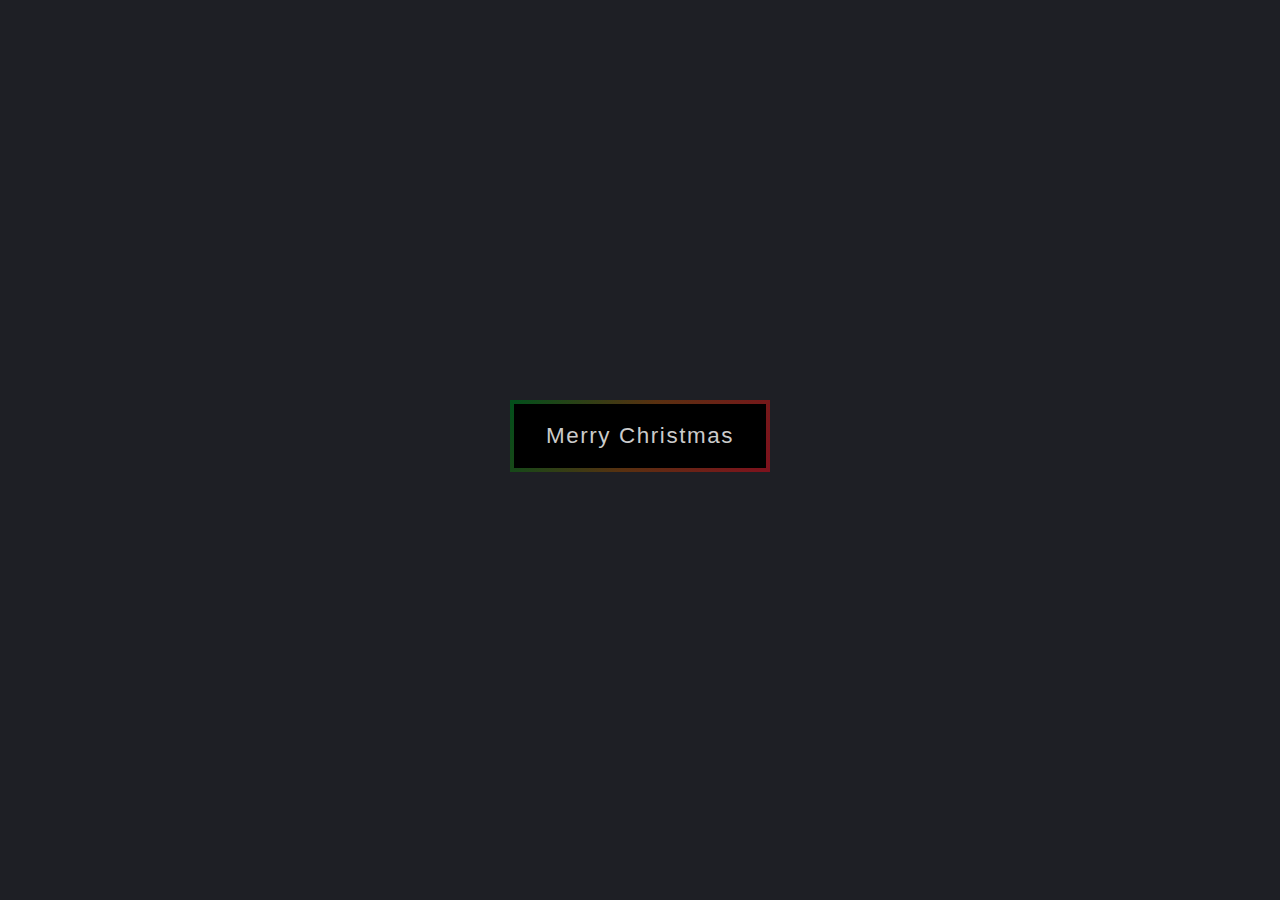
<file: day-02/index.html>
<!DOCTYPE html>
<html lang="pt-br">
  <head>
    <meta charset="UTF-8" />
    <meta name="viewport" content="width=device-width, initial-scale=1.0" />
    <title>Christmas Button</title>
    <link rel="shortcut icon" href="images/favicon.ico" type="image/x-icon">
    <link rel="preconnect" href="https://fonts.googleapis.com" />
    <link rel="preconnect" href="https://fonts.gstatic.com" crossorigin />
    <link
      href="https://fonts.googleapis.com/css2?family=Karla:ital,wght@0,400;0,800;1,200&display=swap"
      rel="stylesheet">
    <link rel="stylesheet" href="style.css" />
  </head>
  <body>
    <div class="container">
      <div class="button-border">
        <button type="button" class="button btn gradient-first gradient-second">
          Merry Christmas
        </button>
      </div>
    </div>
  </body>
</html>
</file>
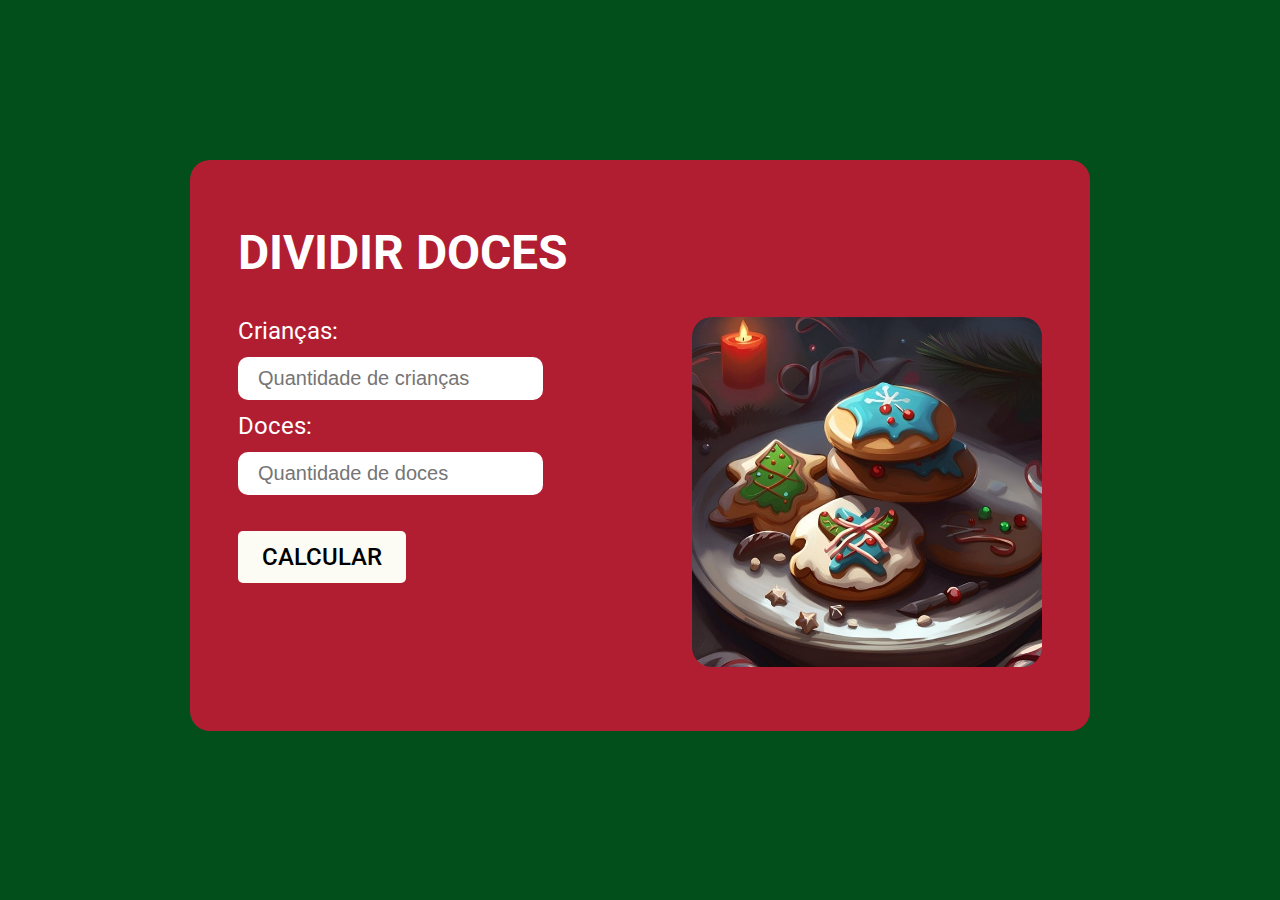
<file: day-03/index.html>
<!DOCTYPE html>
<html lang="pt-br">
  <head>
    <meta charset="UTF-8" />
    <meta name="viewport" content="width=device-width, initial-scale=1.0" />
    <title>Dividir Doces</title>
    <link rel="icon" href="images/favicon.ico">
    <link rel="preconnect" href="https://fonts.googleapis.com" />
    <link rel="preconnect" href="https://fonts.gstatic.com" crossorigin />
    <link
    href="https://fonts.googleapis.com/css2?family=Roboto:wght@300;400;500&display=swap"
    rel="stylesheet"
    />
    <link rel="stylesheet" href="style.css" />
  </head>
  <body>
    <div id="dividir-container"class="container">
            <h1 class="title">Dividir Doces</h1>
            <div class="dividir-container-inner">
                <div id="user-input-container">
                    <form id="dividir-form" class="dividir-form">
                        <label for="childrenAmount">Crianças:</label>
                        <input id="childrenAmount" type="number" min="0" name="childrenAmount" placeholder="Quantidade de crianças" required>
                        <label for="candyAmount">Doces:</label>
                        <input id="candyAmount" type="number" min="0" name="candyAmount" placeholder="Quantidade de doces" required>
                        <button id="submit-btn" type="submit" class="btn-primary">Calcular</button>
                        <div id="resultado-container" class="resultado-container"></div>
                    </form>
                </div>
                <img class="cookies-img" src="images/cookies.jpg" alt="Prato com alguns biscoitos natalinos">
            </div>
        </div>
        <script src="script.js"></script>
  </body>
</html>
</file>
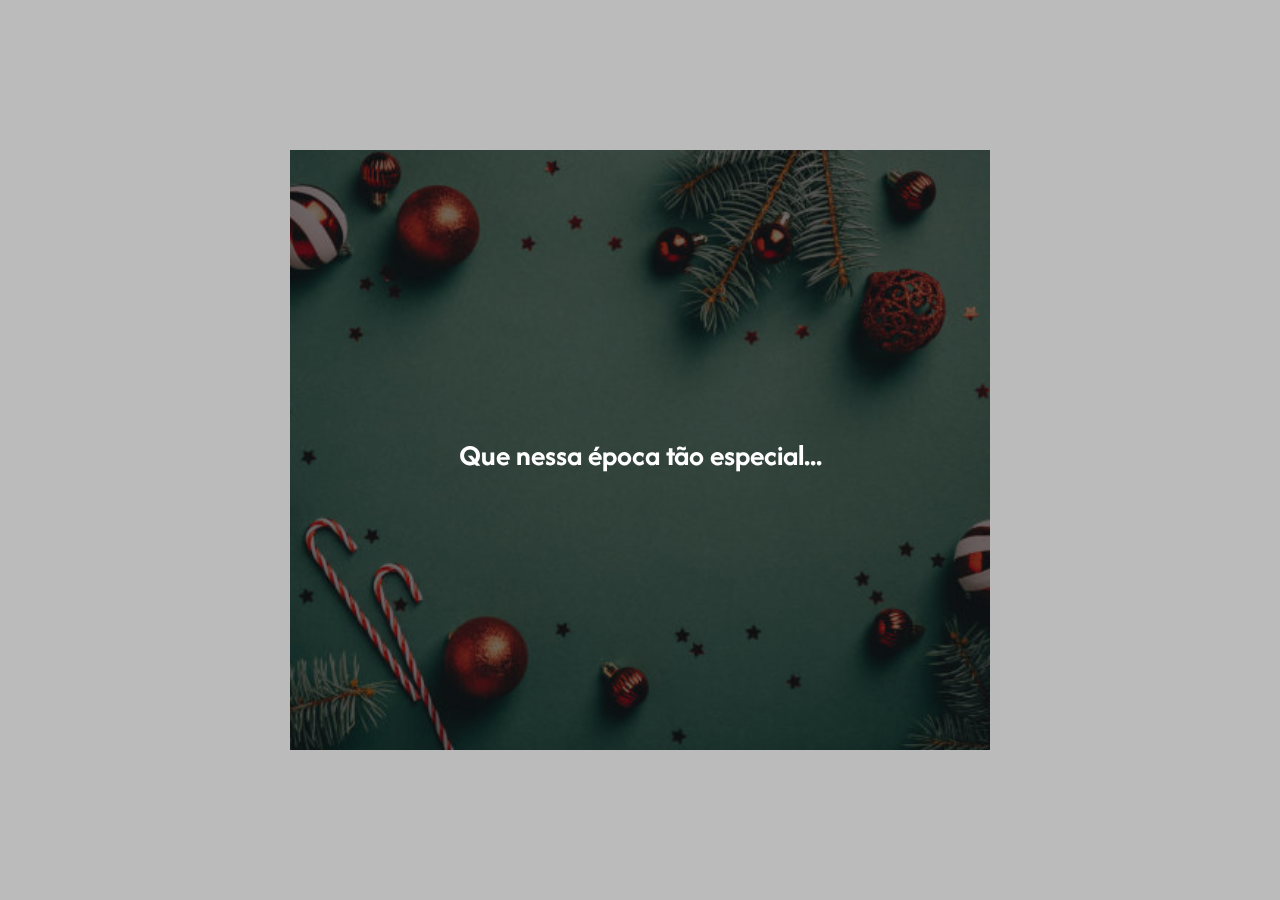
<file: day-05/index.html>
<!DOCTYPE html>
<html lang="pt-br">
  <head>
    <meta charset="UTF-8" />
    <meta name="viewport" content="width=device-width, initial-scale=1.0" />
    <title>Flashcard</title>
    <link rel="preconnect" href="https://fonts.googleapis.com" />
    <link rel="preconnect" href="https://fonts.gstatic.com" crossorigin />
    <link
      href="https://fonts.googleapis.com/css2?family=Afacad:wght@700&display=swap"
      rel="stylesheet"
    />
    <link rel="stylesheet" href="style.css" />
  </head>
  <body>
    <div class="flip-card">
      <div class="flip-card-front">
        <div class="inner">
          <p>Que nessa época tão especial...</p>
        </div>
      </div>

      <div class="flip-card-back">
        <div class="inner">
          <p>
            você se cerque das pessoas que ama, das coisas que mais gosta de
            fazer e das suas comidas favoritas. <br />
            Feliz Natal!
          </p>
        </div>
      </div>
    </div>
  </body>
</html>
</file>
<file: day-02/style.css>
html, body {
    margin: 0;
    padding: 0;
    background: var(--body-bg);
    text-align: center;
}

:root {
    --font-family: 'Karla', sans-serif;
    --body-bg: #1E1F25;
    --btn-bg: #000;
    --btn-color: #cbcbcb;
    --btn-color-hover: #fff;
    --grad-color1: #034F1B;
    --grad-color2: #593010;
    --grad-color3: #CEAC5C;
    --grad-color4: #BD3634;
    --grad-color5: #7E121D;
}

.container {
  margin: 25rem;
}

.btn {
  color: var(--btn-color);
  background: var(--btn-bg);
  padding: 1.2rem 2rem;
  letter-spacing: 0.1rem;
  font-size: 1.4rem;
  cursor: pointer;
}

.gradient-first {
  border: 4px solid;
  border-image-slice: 1;
}

.gradient-second {
  border-image-source: linear-gradient(115deg, var(--grad-color1), var(--grad-color2), var(--grad-color5));
}

.button:hover {
  padding: 1.23em 2.03em;
  color: var(--btn-color-hover);
    border-image-source: linear-gradient(-115deg, var(--grad-color1), var(--grad-color2), var(--grad-color4));
}
</file>
<file: day-03/style.css>
*,
*::before,
*::after {
    box-sizing: border-box;
}

html, body {
    margin: 0;
    padding: 0;
    background: var(--body-bg);
}

:root {
    --font-family: 'Roboto', sans-serif;
    --body-bg: #034F1B;
    --container-bg: #B11E31;
    --text-white: #FFF;
    --btn-bg: #FCFBF4;
    --btn-bg-hover: #fff;
}

.title {
    font-size: 3rem;
    margin-bottom: 0.75em;
    text-transform: uppercase;
}

.text-bold {
    font-weight: 500;
}

.resultado-container p {
    margin: 0;
    padding-top: 1em;
}

.total {
    font-size: 1.5rem;
    margin-top: 1.5em;
    text-transform: uppercase;
    font-weight: 400;
}

.container {
    background: var(--container-bg);
    color: var(--text-white);
    font-family: var(--font-family);
    border-radius: 20px;
    padding: 2em 3em 4em 3em;
    max-width: 900px;
    margin: 10em auto;
}

.dividir-container-inner {
    display: flex;
    justify-content: space-between;
}

.cookies-img {
    width: 350px;
    border-radius: 20px;
    margin-left: 3em;
    display: block;
}

label {
    font-size: 1.5rem;
}

input {
    font-size: 1.25rem;
    display: block;
    border: none;
    outline-color: var(--btn-bg-hover);
    border-radius: 10px;
    padding: 0.5em 1em;
    margin: 0.6em 0;
}

.btn-primary {
    font-family: inherit;
    font-weight: 500;
    font-size: 1.5rem;
    background: var(--btn-bg);
    border: none;
    outline-color: var(--btn-bg-hover);
    border-radius: 5px;
    text-transform: uppercase;
    padding: 0.5em 1em;
    margin-top: 1em;
}

.btn-primary:hover {
    background: var(--btn-bg-hover);
}
</file>
<file: day-05/style.css>
* {
  margin: 0;
  padding: 0;
  box-sizing: border-box;
}
body {
  margin: 0;
  padding: 20px;
  min-height: 100vh;
  background-color: #bbb;
  font-family: "Afacad", sans-serif;
  display: flex;
  align-items: center;
  justify-content: center;
  flex-wrap: wrap;
}

.flip-card {
  margin: 20px;
  position: relative;
  transform-style: preserve-3d;
  perspective: 1000px;
}

.flip-card-front,
.flip-card-back {
  width: 700px;
  min-height: 600px;
  height: auto;
  background-color: #000;
  background-image: url(/day-05/image/xmas.jpg);
  background-size: cover;
  background-position: center;
  text-align: center;
  backface-visibility: hidden;
  transform-style: preserve-3d;
  transition: transform 0.7s cubic-bezier(0.4, 0.2, 0.2, 1);
}

.flip-card-front {
  transform: rotateY(0deg);
}

.flip-card-back {
  position: absolute;
  top: 0;
  left: 0;
  transform: rotateY(180deg);
}

.flip-card-front::after,
.flip-card-back::after {
  content: "";
  width: 100%;
  height: 100%;
  background-color: #0f0f0f;
  position: absolute;
  top: 0;
  left: 0;
  opacity: 0.6;
}

.flip-card-front .inner,
.flip-card-back .inner {
  width: 100%;
  padding: 40px;
  position: absolute;
  top: 50%;
  transform: translateY(-50%) translateZ(60px) scale(0.94);
  z-index: 2;
}

.inner img {
  width: 700px;
  margin-bottom: 20px;
}

.inner p {
  margin-top: 10px;
  color: #fff;
  font-size: 30px;
  font-weight: 700;
  line-height: 40px;
  text-transform: none;
}

.flip-card:hover .flip-card-front {
  transform: rotateY(-180deg);
}

.flip-card:hover .flip-card-back {
  transform: rotateY(0deg);
}
</file>
